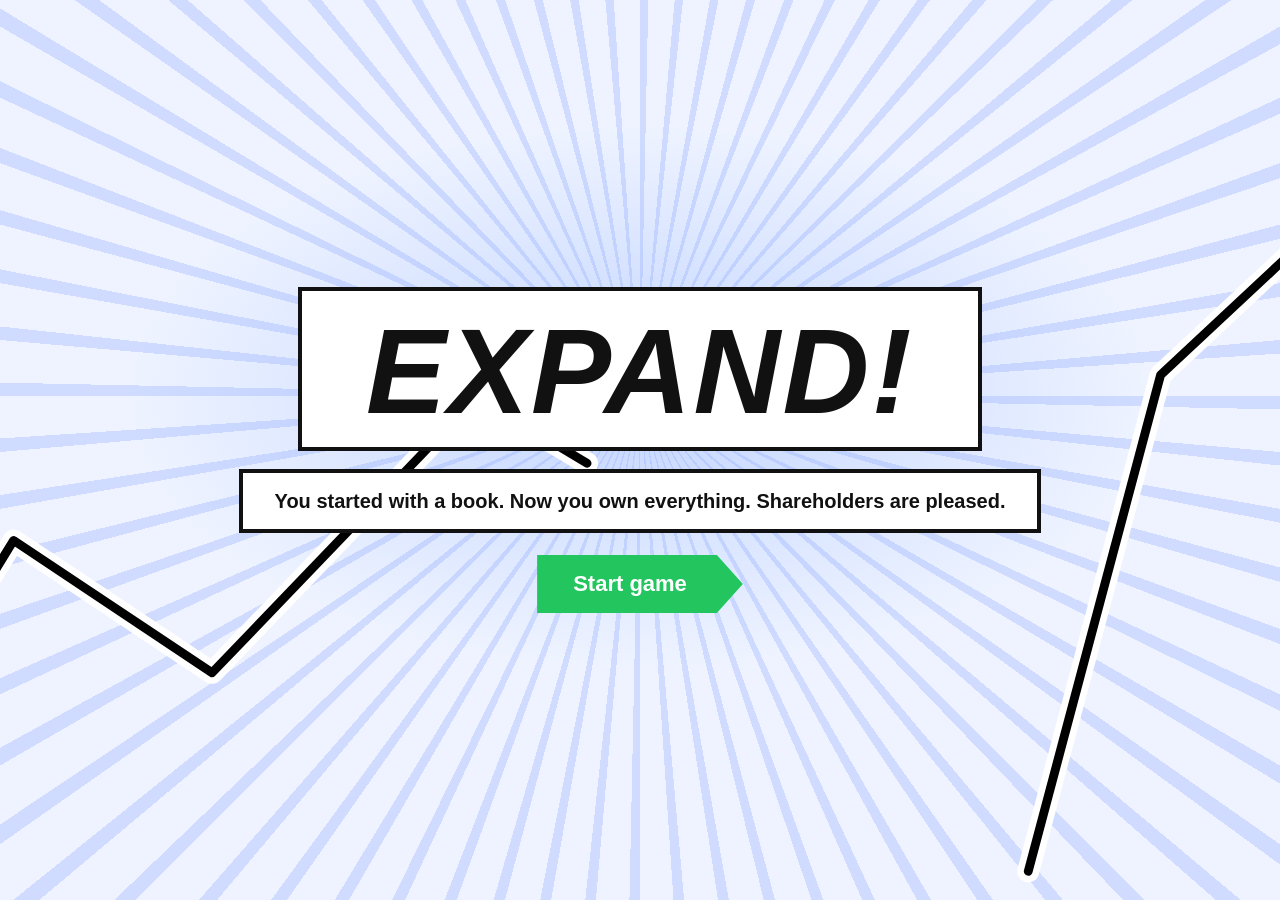
<file: game/index.html>
<!DOCTYPE html>
<html lang="en">
<head>
  <meta charset="UTF-8">
  <meta name="viewport" content="width=device-width, initial-scale=1.0">
  <title>EXPAND!</title>
  <link rel="stylesheet" href="css/style.css">
</head>
<body>

<!-- ── Start Screen ─────────────────────────────────────────────── -->
<div id="start-screen">

  <!-- Stock chart lines (SVG, behind content) -->
  <svg class="start-chart" viewBox="0 0 1456 816" preserveAspectRatio="xMidYMid slice" xmlns="http://www.w3.org/2000/svg">
    <!-- Left chart: white outline then black line -->
    <path d="M -30,800 L 160,490 L 340,610 L 580,360 L 680,420" stroke="white" stroke-width="20" fill="none" stroke-linecap="round" stroke-linejoin="round"/>
    <path d="M -30,800 L 160,490 L 340,610 L 580,360 L 680,420" stroke="black" stroke-width="8"  fill="none" stroke-linecap="round" stroke-linejoin="round"/>
    <!-- Right chart -->
    <path d="M 1080,790 L 1200,340 L 1500,60" stroke="white" stroke-width="20" fill="none" stroke-linecap="round" stroke-linejoin="round"/>
    <path d="M 1080,790 L 1200,340 L 1500,60" stroke="black" stroke-width="8"  fill="none" stroke-linecap="round" stroke-linejoin="round"/>
  </svg>

  <div class="start-inner">
    <div class="start-title-box">
      <h1 class="start-logo" id="start-headline">EXPAND!</h1>
    </div>
    <div class="start-tagline-box">
      <p class="start-tagline" id="start-tagline">You started with a book. Now you own everything. Shareholders are pleased.</p>
    </div>
    <button class="start-btn" id="start-cta" onclick="window.startGame()">Start game</button>
    <p class="start-note" id="start-resume" hidden>Session in progress — resume where you left off</p>
  </div>
</div>

<!-- ── Main Game ─────────────────────────────────────────────────── -->
<div id="game" hidden>

  <!-- Top: money pill + stat pills -->
  <div id="top-bar">
    <div id="money-display">$0</div>
    <div class="top-bar-right">
      <div id="income-display">$0/SEC</div>
      <div id="revenue-display">$0 TOTAL</div>
      <button id="click-btn" onclick="window.handleClick()">CLICK</button>
      <div class="speed-controls">
        <span class="speed-label">DEV</span>
        <button class="speed-btn active" onclick="window.setGameSpeed(1)"   id="spd-1"  >1×</button>
        <button class="speed-btn"        onclick="window.setGameSpeed(10)"  id="spd-10" >10×</button>
        <button class="speed-btn"        onclick="window.setGameSpeed(100)" id="spd-100">100×</button>
      </div>
    </div>
  </div>

  <!-- Intern bar (hidden until 5 clicks) -->
  <div id="intern-bar" hidden>
    <span id="intern-label">INTERNS: <strong id="intern-count">0</strong></span>
    <span id="intern-income"></span>
    <button id="hire-btn" onclick="window.handleHireIntern()">
      HIRE INTERN — $<span id="intern-cost-display">5</span>
    </button>
    <span id="intern-flavor" hidden></span>
  </div>

  <!-- Click zone: big emoji + income rate -->
  <div class="click-zone">
    <span class="click-emoji" onclick="window.handleClick()">💵</span>
    <div class="click-income" id="click-income-display">$0 / SECOND</div>
  </div>

  <!-- Fork choice (appears when threshold hit, before subsidiary unlocks) -->
  <div id="fork-zone" hidden></div>

  <!-- Subsidiary tabs -->
  <div id="sub-zone" hidden>
    <div id="sub-tabs"></div>
    <div id="sub-content"></div>
  </div>

  <!-- Government Track (visible after first gov upgrade is affordable) -->
  <div id="gov-zone" hidden>
    <div class="zone-header">Government Track</div>
    <div id="gov-content"></div>
  </div>

  <!-- HQ Upgrades (visible after first HQ threshold reached) -->
  <div id="hq-zone" hidden>
    <div class="zone-header">HQ Upgrades</div>
    <div id="hq-content"></div>
  </div>

</div>

<!-- ── Animation Overlay ─────────────────────────────────────────── -->
<!--
  Unified animation system for: subsidiary unlock, upgrade purchase, gov track, fork.
  Same HTML component for all — only content changes.
  TODO: replace .anim-media-slot with <img> or <video> once assets exist.
-->
<div id="anim-overlay" class="anim-overlay" hidden onclick="window.dismissAnim()">
  <div class="anim-card" onclick="event.stopPropagation()">
    <div class="anim-media-slot" id="anim-media">
      <!-- Future: <img src="…"> or <video src="…"> goes here -->
      <div class="anim-media-placeholder" id="anim-media-placeholder"></div>
    </div>
    <div class="anim-type"     id="anim-type"></div>
    <div class="anim-title"    id="anim-title"></div>
    <div class="anim-subtitle" id="anim-subtitle"></div>
    <div class="anim-detail"   id="anim-detail"></div>
    <button class="anim-continue" onclick="window.dismissAnim()">CONTINUE</button>
  </div>
</div>

<!-- ── Toast (quick upgrade feedback) ───────────────────────────── -->
<div id="toast" hidden></div>

<script type="module" src="js/main.js"></script>
</body>
</html>
</file>
<file: game/css/style.css>
/*
  EXPAND! — Game Styles
  Design: centered layout, pill stats, large click target, card upgrades
  Font: Helvetica only · All caps throughout
*/

*, *::before, *::after { box-sizing: border-box; margin: 0; padding: 0; }

:root {
  --black:  #111;
  --white:  #fff;
  --gray:   #888;
  --light:  #f5f5f5;
  --border: #d0d0d0;
}

body {
  font-family: Helvetica, Arial, sans-serif;
  background: var(--white);
  color: var(--black);
  min-height: 100vh;
  text-transform: uppercase;
  letter-spacing: 0.04em;
}

/* ── Start Screen ───────────────────────────────────────────────── */
#start-screen {
  position: fixed; inset: 0;
  display: flex; align-items: center; justify-content: center;
  z-index: 100;
  overflow: hidden;
  /* Sunburst: thin blue lines radiating from near-center */
  background-color: #eef3ff;
  background-image:
    radial-gradient(ellipse 40% 30% at 50% 44%, rgba(140,175,255,0.45) 0%, transparent 100%),
    repeating-conic-gradient(
      from 0deg at 50% 44%,
      rgba(70,110,255,0.18) 0deg 1.2deg,
      transparent 1.2deg 5deg
    );
}
#start-screen.hidden { display: none; }

/* SVG stock charts — full-bleed, pointer-events off */
.start-chart {
  position: absolute;
  inset: 0;
  width: 100%; height: 100%;
  pointer-events: none;
}

.start-inner {
  position: relative;
  z-index: 2;
  display: flex;
  flex-direction: column;
  align-items: center;
  gap: 18px;
  text-align: center;
  padding: 40px;
}

/* Title box */
.start-title-box {
  background: var(--white);
  border: 4px solid var(--black);
  padding: 20px 64px 16px;
}

.start-logo {
  font-size: clamp(64px, 10vw, 120px);
  font-weight: 900;
  font-style: italic;
  color: var(--black);
  letter-spacing: 0.02em;
  line-height: 1;
  text-transform: uppercase;
}

/* Tagline box */
.start-tagline-box {
  background: var(--white);
  border: 4px solid var(--black);
  padding: 14px 32px;
}

.start-tagline {
  font-size: clamp(14px, 1.6vw, 20px);
  font-weight: 700;
  color: var(--black);
  text-transform: none;
  letter-spacing: 0;
  line-height: 1.4;
}

/* Arrow/chevron button */
.start-btn {
  font-family: inherit;
  font-size: clamp(16px, 1.8vw, 22px);
  font-weight: 700;
  letter-spacing: 0;
  text-transform: none;
  color: var(--white);
  background: #22c55e;
  border: none;
  padding: 16px 56px 16px 36px;
  cursor: pointer;
  clip-path: polygon(0 0, calc(100% - 26px) 0, 100% 50%, calc(100% - 26px) 100%, 0 100%);
  margin-top: 4px;
}
.start-btn:hover { background: #16a34a; }

.start-note {
  font-size: 11px;
  color: #666;
  letter-spacing: 0.06em;
  text-transform: uppercase;
}

/* ── Main game wrapper ──────────────────────────────────────────── */
#game {
  max-width: 900px;
  margin: 0 auto;
  padding: 40px 24px 80px;
}
#game[hidden] { display: none; }

/* ── Money pill ─────────────────────────────────────────────────── */
#top-bar {
  display: flex;
  flex-direction: column;
  align-items: center;
  gap: 14px;
  margin-bottom: 48px;
}

#money-display {
  font-size: 36px;
  font-weight: bold;
  background: var(--black);
  color: var(--white);
  padding: 14px 36px;
  border-radius: 100px;
  letter-spacing: 0.06em;
  white-space: nowrap;
}

/* ── Stat pills row ─────────────────────────────────────────────── */
.top-bar-right {
  display: flex;
  align-items: center;
  gap: 10px;
  flex-wrap: wrap;
  justify-content: center;
}

#income-display,
#revenue-display {
  font-size: 13px;
  font-weight: bold;
  letter-spacing: 0.08em;
  border: 2px solid var(--black);
  border-radius: 100px;
  padding: 6px 20px;
  color: var(--black);
  background: transparent;
  white-space: nowrap;
}

/* CLICK button hidden from top bar — it lives in the click zone now */
#click-btn { display: none; }

.speed-controls {
  display: flex;
  align-items: center;
  gap: 4px;
  margin-left: 8px;
}
.speed-label {
  font-size: 10px;
  color: #aaa;
  letter-spacing: 0.1em;
  margin-right: 4px;
}
.speed-btn {
  font-family: inherit;
  font-size: 10px;
  letter-spacing: 0.06em;
  padding: 4px 10px;
  background: transparent;
  color: #bbb;
  border: 1px solid #ddd;
  border-radius: 100px;
  cursor: pointer;
}
.speed-btn.active { background: var(--black); color: var(--white); border-color: var(--black); }
.speed-btn:hover:not(.active) { border-color: var(--black); color: var(--black); }

/* ── Intern bar — repurposed as a stat pill row ─────────────────── */
#intern-bar {
  display: flex;
  align-items: center;
  justify-content: center;
  gap: 10px;
  flex-wrap: wrap;
  margin-bottom: 40px;
}
#intern-bar[hidden] { display: none; }

#intern-label {
  font-size: 13px;
  font-weight: bold;
  letter-spacing: 0.08em;
  border: 2px solid var(--black);
  border-radius: 100px;
  padding: 6px 20px;
}

#intern-income { display: none; }
#intern-flavor { display: none; }

#hire-btn {
  font-family: inherit;
  font-size: 13px;
  font-weight: bold;
  letter-spacing: 0.08em;
  padding: 7px 22px;
  border: 2px solid var(--black);
  border-radius: 100px;
  background: transparent;
  cursor: pointer;
}
#hire-btn:hover:not(:disabled) { background: var(--black); color: var(--white); }
#hire-btn:disabled { border-color: var(--border); color: #bbb; cursor: default; }

/* ── Click zone ─────────────────────────────────────────────────── */
.click-zone {
  display: flex;
  flex-direction: column;
  align-items: center;
  gap: 20px;
  margin-bottom: 56px;
}

.click-emoji {
  font-size: 120px;
  line-height: 1;
  cursor: pointer;
  user-select: none;
  transition: transform 0.08s ease;
  display: block;
}
.click-emoji:active { transform: scale(0.92); }

.click-income {
  font-size: 42px;
  font-weight: bold;
  letter-spacing: 0.06em;
  color: var(--black);
  text-align: center;
}

/* ── Fork Zone ──────────────────────────────────────────────────── */
#fork-zone[hidden] { display: none; }
#fork-zone { margin-bottom: 40px; }

.fork-block { padding: 32px 0; border-top: 2px solid var(--black); }
.fork-label-text {
  font-size: 11px;
  font-weight: bold;
  letter-spacing: 0.1em;
  color: var(--gray);
  margin-bottom: 4px;
}
.fork-threshold-text {
  font-size: 12px;
  color: #aaa;
  margin-bottom: 24px;
  letter-spacing: 0.06em;
}
.fork-options { display: flex; gap: 12px; }
.fork-option-btn {
  flex: 1;
  font-family: inherit;
  font-size: 14px;
  font-weight: bold;
  letter-spacing: 0.06em;
  text-transform: uppercase;
  text-align: left;
  padding: 20px 24px;
  background: transparent;
  color: var(--black);
  border: 2px solid var(--black);
  border-radius: 12px;
  cursor: pointer;
}
.fork-option-btn:hover { background: var(--black); color: var(--white); }
.fork-option-name { font-size: 22px; display: block; margin-bottom: 6px; }
.fork-option-meta { font-size: 11px; color: inherit; opacity: 0.6; display: block; letter-spacing: 0.08em; }

/* ── Subsidiary Zone ────────────────────────────────────────────── */
#sub-zone[hidden] { display: none; }
#sub-zone { margin-bottom: 40px; }

#sub-tabs {
  display: flex;
  gap: 8px;
  flex-wrap: wrap;
  margin-bottom: 32px;
}

.sub-tab {
  font-family: inherit;
  font-size: 12px;
  font-weight: bold;
  letter-spacing: 0.1em;
  text-transform: uppercase;
  padding: 7px 18px;
  background: transparent;
  border: 2px solid var(--border);
  border-radius: 100px;
  cursor: pointer;
  color: var(--gray);
}
.sub-tab:hover { border-color: var(--black); color: var(--black); }
.sub-tab.active {
  background: var(--black);
  color: var(--white);
  border-color: var(--black);
}

#sub-content {}

.sub-header {
  display: flex;
  align-items: baseline;
  gap: 12px;
  margin-bottom: 32px;
}
.sub-name-big {
  font-size: 28px;
  font-weight: bold;
  letter-spacing: 0.04em;
}
.sub-ticker-tag {
  font-size: 11px;
  font-weight: bold;
  font-family: 'Courier New', monospace;
  letter-spacing: 0.1em;
  color: var(--gray);
}
.sub-rate-tag { font-size: 11px; color: var(--gray); letter-spacing: 0.06em; }
.sub-rate-current { font-size: 11px; font-weight: bold; color: var(--black); letter-spacing: 0.06em; }

/* ── Upgrade tiers ──────────────────────────────────────────────── */
.tier-block { margin-bottom: 40px; }
.tier-label {
  font-size: 11px;
  font-weight: bold;
  letter-spacing: 0.12em;
  color: var(--gray);
  margin-bottom: 14px;
  display: flex;
  align-items: center;
  gap: 12px;
}
.tier-locked-tag {
  font-size: 11px;
  color: #ccc;
  font-weight: normal;
  letter-spacing: 0.06em;
  font-style: italic;
  text-transform: none;
}

/* Upgrade cards — 5-across grid */
.upgrade-grid {
  display: grid;
  grid-template-columns: repeat(5, 1fr);
  gap: 10px;
}

.upgrade-card {
  border: 2px solid var(--black);
  padding: 16px 14px;
  min-height: 90px;
  display: flex;
  flex-direction: column;
  justify-content: space-between;
  gap: 8px;
  cursor: pointer;
  background: var(--white);
  transition: background 0.1s, color 0.1s;
  text-align: left;
}
.upgrade-card:hover:not(.is-purchased):not(.is-locked):not(.unaffordable) {
  background: var(--black);
  color: var(--white);
}
.upgrade-card:hover:not(.is-purchased):not(.is-locked):not(.unaffordable) .upgrade-card-price {
  color: inherit;
}
.upgrade-card.is-purchased {
  border-color: var(--border);
  opacity: 0.4;
  cursor: default;
}
.upgrade-card.is-locked {
  border-color: var(--border);
  opacity: 0.2;
  pointer-events: none;
}
.upgrade-card.unaffordable {
  border-color: var(--border);
  cursor: default;
}
.upgrade-card.unaffordable .upgrade-card-price { color: #bbb; }

.upgrade-card-name {
  font-size: 12px;
  font-weight: bold;
  letter-spacing: 0.06em;
  line-height: 1.3;
}
.upgrade-card-name.is-path {
  font-size: 10px;
  color: #ccc;
  font-family: 'Courier New', monospace;
  font-weight: normal;
  text-transform: none;
  letter-spacing: 0;
}

.upgrade-card-price {
  font-size: 12px;
  font-weight: bold;
  letter-spacing: 0.04em;
  color: var(--black);
}

.purchased-mark { display: none; } /* checkmark hidden — card style handles it */

/* Legacy row layout — kept for fallback, should not render */
.upgrade-row { display: none; }
.buy-btn     { display: none; }

/* ── Zone header ────────────────────────────────────────────────── */
.zone-header {
  font-size: 11px;
  font-weight: bold;
  letter-spacing: 0.12em;
  color: var(--gray);
  margin-bottom: 16px;
}

/* ── Government Track ───────────────────────────────────────────── */
#gov-zone[hidden] { display: none; }
#gov-zone { margin-bottom: 40px; }

#gov-content {
  display: grid;
  grid-template-columns: repeat(auto-fill, minmax(200px, 1fr));
  gap: 10px;
}

.gov-category {
  border: 2px solid var(--black);
  padding: 16px;
}
.gov-cat-name {
  font-size: 11px;
  font-weight: bold;
  letter-spacing: 0.1em;
  margin-bottom: 14px;
  color: var(--gray);
}

.gov-row {
  display: flex;
  align-items: flex-start;
  justify-content: space-between;
  gap: 10px;
  padding: 8px 0;
  border-bottom: 1px solid var(--border);
}
.gov-row:last-child { border-bottom: none; }
.gov-row.is-purchased { opacity: 0.4; }
.gov-row.is-locked { opacity: 0.2; pointer-events: none; }

.gov-row-name {
  font-size: 12px;
  font-weight: bold;
  letter-spacing: 0.04em;
  flex: 1;
  line-height: 1.3;
}
.gov-row-name.is-path {
  font-size: 10px;
  color: #ccc;
  font-family: 'Courier New', monospace;
  font-weight: normal;
  text-transform: none;
  letter-spacing: 0;
}

.buy-btn {
  display: inline-block; /* re-enable for gov/hq rows */
  font-family: inherit;
  font-size: 11px;
  font-weight: bold;
  letter-spacing: 0.08em;
  padding: 5px 12px;
  border: 2px solid var(--black);
  border-radius: 100px;
  background: transparent;
  cursor: pointer;
  white-space: nowrap;
  text-transform: uppercase;
}
.buy-btn:hover:not(.unaffordable) { background: var(--black); color: var(--white); }
.buy-btn.unaffordable { border-color: var(--border); color: #bbb; cursor: default; }

/* ── HQ Upgrades ────────────────────────────────────────────────── */
#hq-zone[hidden] { display: none; }
#hq-zone { margin-bottom: 40px; }

#hq-content { display: flex; flex-direction: column; gap: 0; }

.hq-row {
  display: flex;
  align-items: center;
  justify-content: space-between;
  gap: 16px;
  padding: 16px 0;
  border-bottom: 1px solid var(--border);
}
.hq-row:last-child { border-bottom: none; }
.hq-row.is-purchased { opacity: 0.4; }
.hq-row.is-locked { opacity: 0.2; }

.hq-row-info { flex: 1; }
.hq-row-name { font-size: 14px; font-weight: bold; letter-spacing: 0.06em; }
.hq-row-effect { font-size: 11px; color: var(--gray); margin-top: 3px; letter-spacing: 0.04em; text-transform: none; }
.hq-row-threshold { font-size: 11px; color: var(--gray); white-space: nowrap; letter-spacing: 0.06em; }
.hq-activated { font-size: 11px; font-weight: bold; letter-spacing: 0.1em; }

/* ── Animation Overlay ──────────────────────────────────────────── */
.anim-overlay {
  position: fixed; inset: 0;
  background: rgba(0,0,0,0.85);
  display: flex;
  align-items: center;
  justify-content: center;
  z-index: 200;
}
.anim-overlay[hidden] { display: none; }
.anim-overlay.anim-fade-in  { animation: anim-in  0.15s ease; }
.anim-overlay.anim-fade-out { animation: anim-out 0.15s ease forwards; }
@keyframes anim-in  { from { opacity: 0; transform: scale(0.97); } to { opacity: 1; transform: scale(1); } }
@keyframes anim-out { from { opacity: 1; } to { opacity: 0; } }

.anim-card {
  background: var(--white);
  padding: 48px 56px;
  max-width: 440px;
  width: 90%;
  text-align: center;
  border-radius: 4px;
}

.anim-media-slot { margin-bottom: 24px; }
.anim-media-placeholder {
  width: 100%;
  height: 120px;
  background: var(--light);
  display: flex;
  align-items: center;
  justify-content: center;
  font-size: 11px;
  color: #ccc;
  font-family: 'Courier New', monospace;
  letter-spacing: 0.1em;
}

.anim-type {
  font-size: 10px;
  font-weight: bold;
  letter-spacing: 0.14em;
  color: var(--gray);
  margin-bottom: 10px;
}
.anim-title    { font-size: 26px; font-weight: bold; letter-spacing: 0.04em; margin-bottom: 10px; }
.anim-subtitle { font-size: 13px; color: var(--gray); letter-spacing: 0.06em; margin-bottom: 4px; }
.anim-detail   { font-size: 11px; color: var(--gray); letter-spacing: 0.06em; margin-bottom: 28px; }

.anim-continue {
  font-family: inherit;
  font-size: 13px;
  font-weight: bold;
  letter-spacing: 0.12em;
  text-transform: uppercase;
  padding: 12px 40px;
  background: var(--black);
  color: var(--white);
  border: none;
  border-radius: 100px;
  cursor: pointer;
}
.anim-continue:hover { background: #333; }

/* ── Toast ──────────────────────────────────────────────────────── */
#toast {
  position: fixed;
  bottom: 24px;
  right: 24px;
  background: var(--black);
  color: var(--white);
  font-size: 11px;
  letter-spacing: 0.1em;
  padding: 10px 20px;
  border-radius: 100px;
  z-index: 150;
  pointer-events: none;
  opacity: 0;
  transition: opacity 0.15s;
}
#toast.show { opacity: 1; }
#toast[hidden] { display: none; }
</file>
